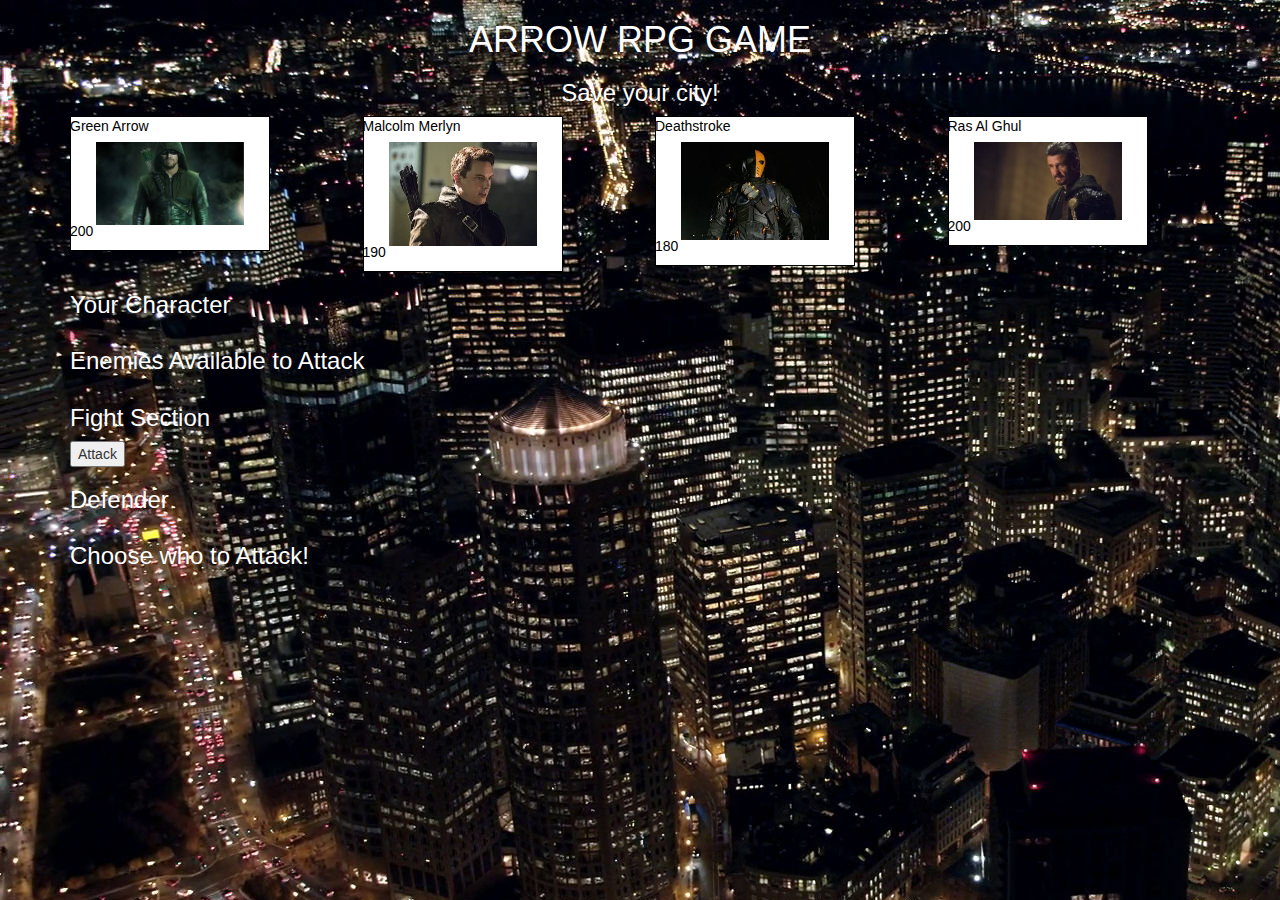
<file: index.html>
<!DOCTYPE html>
<html>
<head>
	<title>RPG Game</title>
	
	<link rel="stylesheet" href="https://maxcdn.bootstrapcdn.com/bootstrap/3.3.7/css/bootstrap.min.css">
	<link rel="stylesheet" href="assets/css/style.css">
	<script type="text/javascript" src="https://code.jquery.com/jquery-2.2.0.js"></script>
</head>
<body>

	<div class="header">
    		<h1 class="text-center">ARROW RPG GAME</h1>
    		<div class="hero"><h3 class="text-center">Save your city!</h3></div>
	</div>
	<div class="container">
	<div id="charstart">
	<div class="row">
		<div class="col-sm-3">
			<img src="assets/images/greenarrow.jpg" class="character" id="arrow" width="200px"><p id="name1" class="charname"><p id="health1" class="attackpower"></p>
		</div>
		<div class="col-sm-3">
			<img src="assets/images/malcolm.jpg" class="character" id="malcolm" width="200px"><p id="name2" class="charname"></p><p id="health2" class="attackpower"></p>
		</div>
		<div class="col-sm-3">
			<img src="assets/images/deathstroke.jpg" class="character" id="deathstroke" width="200px"><p id="name3" class="charname"></p><p id="health3" class="attackpower"></p>
		</div>
		<div class="col-sm-3">
			<img src="assets/images/ras-al-ghul.jpg" class="character" id="ras" width="200px"><p id="name4" class="charname"></p><p id="health4" class="attackpower"></p>
		</div>
	</div>
	</div>
	</div>

	<div class="container">
		<div class="row">
			<div class="col-sm-12">
				<div class="menu"><h3>Your Character</h3><span id="yourpick"></span></div>
			</div>
		</div>
		<div class="row">
			<div class="col-sm-12">
				<div class="menu"><h3>Enemies Available to Attack</h3><span id="enemies"></span></div>
			</div>
		</div>
		<div class="row">
			<div class="col-sm-12">
				<div class="menu"><h3>Fight Section</h3></div>
				<button id="attack" class="menu">Attack</button>
			</div>
		</div>
		<div class="row">
			<div class="col-sm-12">
				<div class="menu"><h3>Defender</h3><span id="defend"></span></div>
			</div>
		</div>
		<div class="row">
			<div class="col-sm-12">
				<div id="message" class="menu"><h3>Choose who to Attack!</h3></div>
			</div>
		</div>
	</div>

<script type="text/javascript">

	var pic1 = '<div class="col-sm-3"><img src="assets/images/greenarrow.jpg" class="character" id="arrow" width="200px"><p id="name1" class="charname"></p><p id="health1" class="attackpower"></p></div>';
	var pic2 = '<div class="col-sm-3"><img src="assets/images/malcolm.jpg" class="character" id="malcolm" width="200px"><p id="name2" class="charname"></p><p id="health2" class="attackpower"></p></div>';
	var pic3 = '<div class="col-sm-3"><img src="assets/images/deathstroke.jpg" class="character" id="deathstroke" width="200px"><p id="name3" class="charname"></p><p id="health3" class="attackpower"></p></div>';
	var pic4 = '<div class="col-sm-3"><img src="assets/images/ras-al-ghul.jpg" class="character" id="ras" width="200px"><p id="name4" class="charname"></p><p id="health4" class="attackpower"></p></div>';

	var arrowChosen = false;
	var malcolmChosen = false;
	var deathstrokeChosen = false;
	var rasChosen = false;
	var characterChosen = false;
	var defenderChosen = false;
	var seconddefenderChosen = false;
	var thirddefenderChosen = false;
	var thedefender = '';
	var characters = [pic1, pic2, pic3, pic4];
	var charactersChosen = [arrowChosen, malcolmChosen, deathstrokeChosen, rasChosen];

	var arrow = {
		name: "Green Arrow",
		HP: 200,
		Attack: 10,
		Counter: 10,
	}

	var malcolm = {
		name: "Malcolm Merlyn",
		HP: 190,
		Attack: 10,
		Counter: 10,
	}

	var deathstroke = {
		name: "Deathstroke",
		HP: 180,
		Attack: 12,
		Counter: 12,
	}

	var ras = {
		name: "Ras Al Ghul",
		HP: 200,
		Attack: 20,
		Counter: 20,
	}

	$('#name1').text(arrow.name);
	$('#name2').text(malcolm.name);
	$('#name3').text(deathstroke.name);
	$('#name4').text(ras.name);

	$('#health1').text(arrow.HP);
	$('#health2').text(malcolm.HP);
	$('#health3').text(deathstroke.HP);
	$('#health4').text(ras.HP);

$(document).ready(function() {	

	$('#arrow').on('click', function() {
		if (defenderChosen  === true && arrowChosen === false) {
			yourcharacter = arrow;
			console.log(yourcharacter);
			$('#yourpick').append(pic1);
			characterChosen = true;
			arrowChosen = true;
			charactersChosen.splice(0, 1, true);
			for (i = 0; i < charactersChosen.length; i++) {
				if (charactersChosen[i] === false) {
					$('#enemies').append(characters[i]);
				}
			}
			$('#charstart').html('');
			$('#message').html("<h3>" + "Start attacking!" + "</h3>");
			$('#name1').text(arrow.name);
			$('#name2').text(malcolm.name);
			$('#name3').text(deathstroke.name);
			$('#name4').text(ras.name);

			$('#health1').text(arrow.HP);
			$('#health2').text(malcolm.HP);
			$('#health3').text(deathstroke.HP);
			$('#health4').text(ras.HP);
		}
		else if (defenderChosen === false && rasChosen === false) {
			$('#defend').append(pic1);
			thedefender = arrow;
			console.log(thedefender);
			arrowChosen = true;
			charactersChosen.splice(0, 1, true);
			defenderChosen = true;
			$('#message').html("<h3>" + "Choose your Character!" + "</h3>");
			$('#name1').text(arrow.name);
			$('#name2').text(malcolm.name);
			$('#name3').text(deathstroke.name);
			$('#name4').text(ras.name);

			$('#health1').text(arrow.HP);
			$('#health2').text(malcolm.HP);
			$('#health3').text(deathstroke.HP);
			$('#health4').text(ras.HP);
		}
	});

	$('#malcolm').on('click', function() {
		if (defenderChosen  === true && malcolmChosen === false) {
			yourcharacter = malcolm;
			$('#yourpick').append(pic2);
			characterChosen = true;
			charactersChosen.splice(1, 1, true);
			malcolmChosen = true;
			for (i = 0; i < charactersChosen.length; i++) {
				if (charactersChosen[i] === false) {
					$('#enemies').append(characters[i]);
				}
			}
			$('#charstart').html('');
			$('#message').html("<h3>" + "Start attacking!" + "</h3>");
			$('.hero').html('<h3 class=' + 'text-center' + '>' + "Going to the Dahrk side I see" + '</h2>');
			$('#name1').text(arrow.name);
			$('#name2').text(malcolm.name);
			$('#name3').text(deathstroke.name);
			$('#name4').text(ras.name);

			$('#health1').text(arrow.HP);
			$('#health2').text(malcolm.HP);
			$('#health3').text(deathstroke.HP);
			$('#health4').text(ras.HP);
		}
		else if (defenderChosen === false && rasChosen === false) {
			thedefender = malcolm;
			$('#defend').append(pic2);
			malcolmChosen = true;
			charactersChosen.splice(1, 1, true);
			defenderChosen = true;
			$('#message').html("<h3>" + "Choose your Character!" + "</h3>");
			$('#name1').text(arrow.name);
			$('#name2').text(malcolm.name);
			$('#name3').text(deathstroke.name);
			$('#name4').text(ras.name);

			$('#health1').text(arrow.HP);
			$('#health2').text(malcolm.HP);
			$('#health3').text(deathstroke.HP);
			$('#health4').text(ras.HP);
		}
	});

	$('#deathstroke').on('click', function() {
		if (defenderChosen  === true && deathstrokeChosen === false) {
			yourcharacter = deathstroke;
			$('#yourpick').append(pic3);
			characterChosen = true;
			charactersChosen.splice(2, 1, true);
			deathstrokeChosen = true;
			for (i = 0; i < charactersChosen.length; i++) {
				if (charactersChosen[i] === false) {
					$('#enemies').append(characters[i]);
				}
			}
			$('#charstart').html('');
			$('#message').html("<h3>" + "Start Attacking!" + "</h3>");
			$('.hero').html('<h3 class=' + 'text-center' + '>' + "Going to the Dahrk side I see" + '</h2>');
			$('#name1').text(arrow.name);
			$('#name2').text(malcolm.name);
			$('#name3').text(deathstroke.name);
			$('#name4').text(ras.name);

			$('#health1').text(arrow.HP);
			$('#health2').text(malcolm.HP);
			$('#health3').text(deathstroke.HP);
			$('#health4').text(ras.HP);
		}
		else if (defenderChosen === false && rasChosen === false) {
			$('#defend').append(pic3);
			thedefender = deathstroke;
			deathstrokeChosen = true;
			charactersChosen.splice(2, 1, true);
			defenderChosen = true;
			$('#message').html("<h3>" + "Choose your Character!" + "</h3>");
			$('#name1').text(arrow.name);
			$('#name2').text(malcolm.name);
			$('#name3').text(deathstroke.name);
			$('#name4').text(ras.name);

			$('#health1').text(arrow.HP);
			$('#health2').text(malcolm.HP);
			$('#health3').text(deathstroke.HP);
			$('#health4').text(ras.HP);
		}
	});

	$('#ras').on('click', function() {
		if (defenderChosen === true && rasChosen === false) {
			yourcharacter = ras;
			$('#yourpick').append(pic4);
			characterChosen = true;
			charactersChosen.splice(3, 1, true);
			rasChosen = true;
			for (i = 0; i < charactersChosen.length; i++) {
				if (charactersChosen[i] === false) {
					$('#enemies').append(characters[i]);
				}
			}
			$('#charstart').html('');
			$('#message').html("<h3>" + "Start Attacking!" + "</h3>");
			$('.hero').html('<h3 class=' + 'text-center' + '>' + "Going to the Dahrk side I see" + '</h2>');
			$('#name1').text(arrow.name);
			$('#name2').text(malcolm.name);
			$('#name3').text(deathstroke.name);
			$('#name4').text(ras.name);

			$('#health1').text(arrow.HP);
			$('#health2').text(malcolm.HP);
			$('#health3').text(deathstroke.HP);
			$('#health4').text(ras.HP);
		}
		else if (defenderChosen === false && rasChosen === false) {
			$('#defend').append(pic4);
			thedefender = ras;
			rasChosen = true;
			charactersChosen.splice(3, 1, true);
			defenderChosen = true;
			$('#message').html("<h3>" + "Choose your Character!" + "</h3>");
			$('#name1').text(arrow.name);
			$('#name2').text(malcolm.name);
			$('#name3').text(deathstroke.name);
			$('#name4').text(ras.name);

			$('#health1').text(arrow.HP);
			$('#health2').text(malcolm.HP);
			$('#health3').text(deathstroke.HP);
			$('#health4').text(ras.HP);
		}
	});	

	$('#attack').on('click', function() {
		if (thedefender.HP <= 0) {
			defenderChosen = false;
			return;
		}
		if (yourcharacter.HP <= 0) {
			$('#message').html("<h3>" + "You lose!" + "</h3>");
			return;
		}
		thedefender.HP = thedefender.HP - yourcharacter.Attack;
		yourcharacter.Attack += 6;
		if (thedefender.HP <= 0 && yourcharacter.HP > 0) {
			$('#message').html("<h3>" + "You won the fight! Choose your next enemy!" + "</h3>");
			$('#defend').html('');
			defenderChosen = false;
		}
		else if (yourcharacter.HP <= 0 && thedefender.HP > 0) {
				$('#message').html("<h3>" + "You lose!" + "</h3>");
		}
		else {
			yourcharacter.HP = yourcharacter.HP - thedefender.Attack;
		}
		console.log(yourcharacter.HP);
		console.log(thedefender.HP);
		if (yourcharacter == arrow) {
			$('#health1').html(yourcharacter.HP);
		}
		else if (yourcharacter == malcolm) {
			$('#health2').html(yourcharacter.HP);
		}
		else if (yourcharacter == deathstroke) {
			$('#health3').html(yourcharacter.HP);
		}
		else if (yourcharacter == ras) {
			$('#health4').html(yourcharacter.HP);
		}

		if (thedefender == arrow) {
			$('#health1').html(thedefender.HP);
		}
		else if (thedefender == malcolm) {
			$('#health2').html(thedefender.HP);
		}
		else if (thedefender == deathstroke) {
			$('#health3').html(thedefender.HP);
		}
		else if (yourcharacter == ras) {
			$('#health4').html(thedefender.HP);
		}
	});

});

</script>
</body>
</html>
</file>
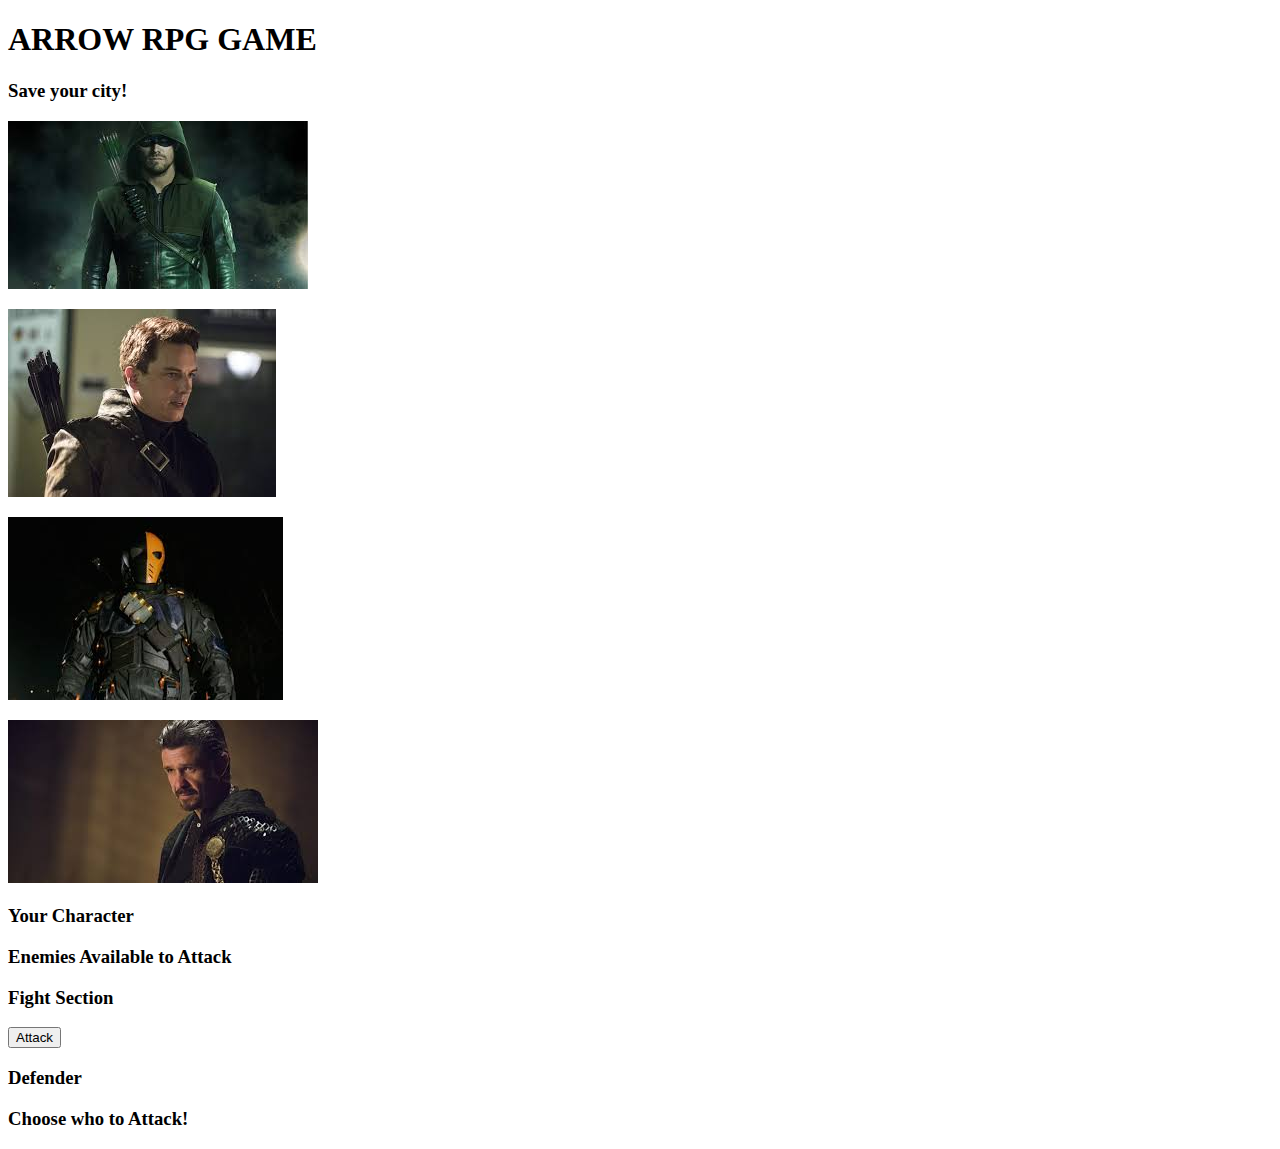
<file: index2.html>
<!DOCTYPE html>
<html>
<head>
	<title>Title</title>
	<script type="text/javascript" src="https://code.jquery.com/jquery-2.2.0.js"></script>
</head>
<body>

	<div class="jumbotron">
    		<h1 class="text-center">ARROW RPG GAME</h1>
    		<div class="hero"><h3 class="text-center">Save your city!</h3></div>
	</div>

	<div id="charstart">
	<p id="name1" class="charname"></p><img src="assets/images/greenarrow.jpg" class="character" id="arrow"><p id="health1" class="attackpower"></p>

	<p id="name2" class="charname"></p><img src="assets/images/malcolm.jpg" class="character" id="malcolm"><p id="health2" class="attackpower"></p>

	<p id="name3" class="charname"></p><img src="assets/images/deathstroke.jpg" class="character" id="deathstroke"><p id="health3" class="attackpower"></p>

	<p id="name4" class="charname"></p><img src="assets/images/ras-al-ghul.jpg" class="character" id="ras"><p id="health4" class="attackpower"></p>
	</div>

	<div class="menu"><h3>Your Character</h3><span id="yourpick"></span></div>

	<div class="menu"><h3>Enemies Available to Attack</h3><span id="enemies"></span></div>

	<div class="menu"><h3>Fight Section</h3></div>
	<button id="attack" class="menu">Attack</button>

	<div class="menu"><h3>Defender</h3><span id="defend"></span></div>

	<div id="message" class="menu"><h3>Choose who to Attack!</h3></div>

<script type="text/javascript">

	var arrowChosen = false;
	var malcolmChosen = false;
	var deathstrokeChosen = false;
	var rasChosen = false;
	var characterChosen = false;
	var defenderChosen = false;

	var arrow = {
		name: "Green Arrow",
		HP: 200,
		Attack: 10,
		Counter: 10,
	}

	var malcolm = {
		name: "Malcolm Merlyn",
		HP: 190,
		Attack: 4,
		Counter: 4,
	}

	var deathstroke = {
		name: "Deathstroke",
		HP: 180,
		Attack: 7,
		Counter: 7,
	}

	var ras = {
		name: "Ras Al Ghul",
		HP: 170,
		Attack: 13,
		Counter: 13,
	}

	$('#attack').on('click', function() {
		ras.HP = ras.HP - deathstroke.Attack;
		console.log(ras.HP);
	});
	

	

</script>
</body>
</html>
</file>
<file: assets/css/style.css>
body {
	background: url(../images/star-city.jpg);
}

h1, h3, p {
	color: white;
}

#name1 {
	text-align: center;
}

div .character {
	border: solid 1px black;
	padding: 25px;
	background-color: white;
}

.attackpower {
	position: absolute;
	bottom: 0;
	color: black;
	text-align: center;
}

.charname {
	position: absolute;
	z-index: 99;
	top: 0;
	color: black;
	text-align: center;
}
</file>
